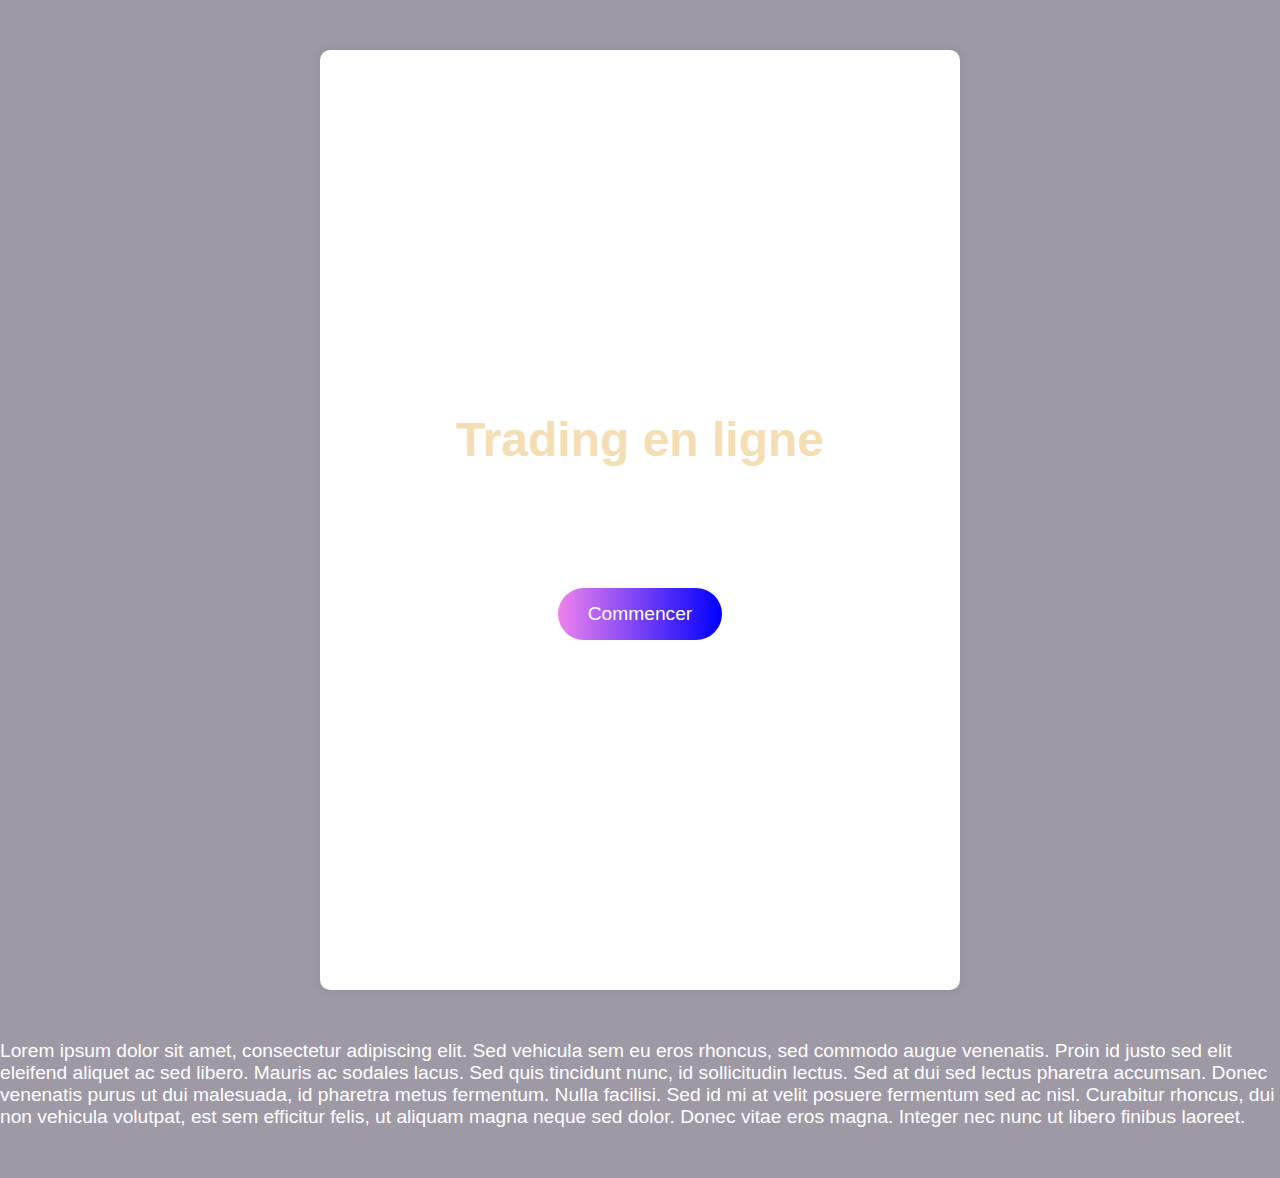
<file: Invest/acceuille.html>
<!DOCTYPE html>
<html lang="en">
<head>
    <meta charset="UTF-8">
    <meta name="viewport" content="width=device-width, initial-scale=1.0">
    <link rel="stylesheet" href="style_index.css">
    <link rel="icon" href="https://img.freepik.com/vecteurs-premium/lettre-v-modele-logo-style-ligne_23987-75.jpg">
    <title>Invest - Le Meilleur Site De Trading Pour Jeunes</title>
    <style>
        body {
            background-color: rgba(12, 0, 31, 0.4); /* Opacité 40% */
            margin: 0;
            padding: 0;
            font-family: Arial, sans-serif;
            overflow: hidden;
            position: relative;
        }
        
        .container {
            position: relative;
            width: 100%;
            height: 100vh;
            display: flex;
            flex-direction: column;
            justify-content: center;
            align-items: center;
            z-index: 1;
        }
        
        h1 {
            color: wheat;
            font-size: 3em;
            margin-bottom: 30px;
            animation: fadeInUp 1s ease-out;
        }
        
        p {
            color: rgb(255, 255, 255);
            font-size: 1.2em;
            margin-bottom: 50px;
            animation: fadeInUp 1s ease-out;
        }
        
        .Trading {
            position: relative;
            width: 500px;
            height: auto;
            animation: fadeInLeft 1s ease-out;
        }
        
        .button {
            padding: 15px 30px;
            font-size: 1.2em;
            background: linear-gradient(to right, violet, blue);
            color: #fff;
            border: none;
            border-radius: 30px;
            cursor: pointer;
            animation: slideInBottom 1s ease-out;
            margin-bottom: 20px;
        }

        .login-signup {
            position: absolute;
            top: 20px;
            right: 20px;
        }

        .login-button,
        .signup-button {
            padding: 10px 20px;
            font-size: 1em;
            background-color: transparent;
            color: #fff;
            border: 2px solid #fff;
            border-radius: 20px;
            margin-left: 10px;
            cursor: pointer;
            transition: all 0.3s ease;
        }

        .login-button:hover,
        .signup-button:hover {
            background-color: #fff;
            color: #000;
        }
        
        @keyframes fadeInUp {
            from {
                opacity: 0;
                transform: translateY(20px);
            }
            to {
                opacity: 1;
                transform: translateY(0);
            }
        }
        
        @keyframes fadeInLeft {
            from {
                opacity: 0;
                transform: translateX(-20px);
            }
            to {
                opacity: 1;
                transform: translateX(0);
            }
        }
        
        @keyframes slideInBottom {
            from {
                opacity: 0;
                transform: translateY(20px);
            }
            to {
                opacity: 1;
                transform: translateY(0);
            }
        }
    </style>
</head>
<body>
    <div class="container">
        <h1>Trading en ligne</h1>
        <p>Bienvenue sur notre plateforme de trading innovante.</p>
        <button class="button">Commencer</button>
        <div class="login-signup">
            <button class="login-button">Login</button>
            <button class="signup-button">Sign up</button>
        </div>
    </div>
    <div class="documentation">
        <p>
            Lorem ipsum dolor sit amet, consectetur adipiscing elit. Sed vehicula sem eu eros rhoncus, sed commodo augue venenatis. Proin id justo sed elit eleifend aliquet ac sed libero. Mauris ac sodales lacus. Sed quis tincidunt nunc, id sollicitudin lectus. Sed at dui sed lectus pharetra accumsan. Donec venenatis purus ut dui malesuada, id pharetra metus fermentum. Nulla facilisi. Sed id mi at velit posuere fermentum sed ac nisl. Curabitur rhoncus, dui non vehicula volutpat, est sem efficitur felis, ut aliquam magna neque sed dolor. Donec vitae eros magna. Integer nec nunc ut libero finibus laoreet.
        </p>
    </div>
    <script>
        window.onscroll = function() {scrollFunction()};

        function scrollFunction() {
            if (document.body.scrollTop > 50 || document.documentElement.scrollTop > 50) {
                document.querySelector('.documentation').style.display = "block";
            } else {
                document.querySelector('.documentation').style.display = "none";
            }
        }
    </script>
</body>
</html>
</file>
<file: Invest/style_index.css>
body {
    font-family: Arial, sans-serif;
    background-color: #f0f0f0;
}
 .account {
    position: relative;
    right: -929px;
    border-radius: 80px;
    height: 100px;
    width: 200px;
 }
.container {
    max-width: 600px;
    margin: 50px auto;
    padding: 20px;
    background-color: #fff;
    border-radius: 10px;
    box-shadow: 0 0 10px rgba(0, 0, 0, 0.1);
}

h1 {
    text-align: center;
    color: #333;
}

.transaction-form {
    margin-bottom: 20px;
}

.transaction-form input[type="text"],
.transaction-form input[type="number"],
.transaction-form button {
    margin-right: 10px;
    padding: 5px 10px;
    font-size: 16px;
}

.transaction-list {
    border-top: 1px solid #ccc;
    padding-top: 10px;
}

.transaction-item {
    margin-bottom: 10px;
    padding: 5px;
    border-bottom: 1px solid #ccc;
}

.transaction-item:last-child {
    border-bottom: none;
}
.suppr {
    background-color: #f44336; /* Rouge */
    color: white;
    padding: 10px 20px;
    border: none;
    cursor: pointer;
    border-radius: 5px;
    font-size: 16px;
}

.suppr:hover {
    background-color: #cc0000; /* Rouge foncé au survol */
}
.add {
    background-color: #4CAF50; /* Vert */
    color: white;
    padding: 10px 80px;
    border: none;
    cursor: pointer;
    border-radius: 5px;
    font-size: 16px;
}

.add:hover {
    background-color: #45a049; /* Vert foncé au survol */
}
</file>
